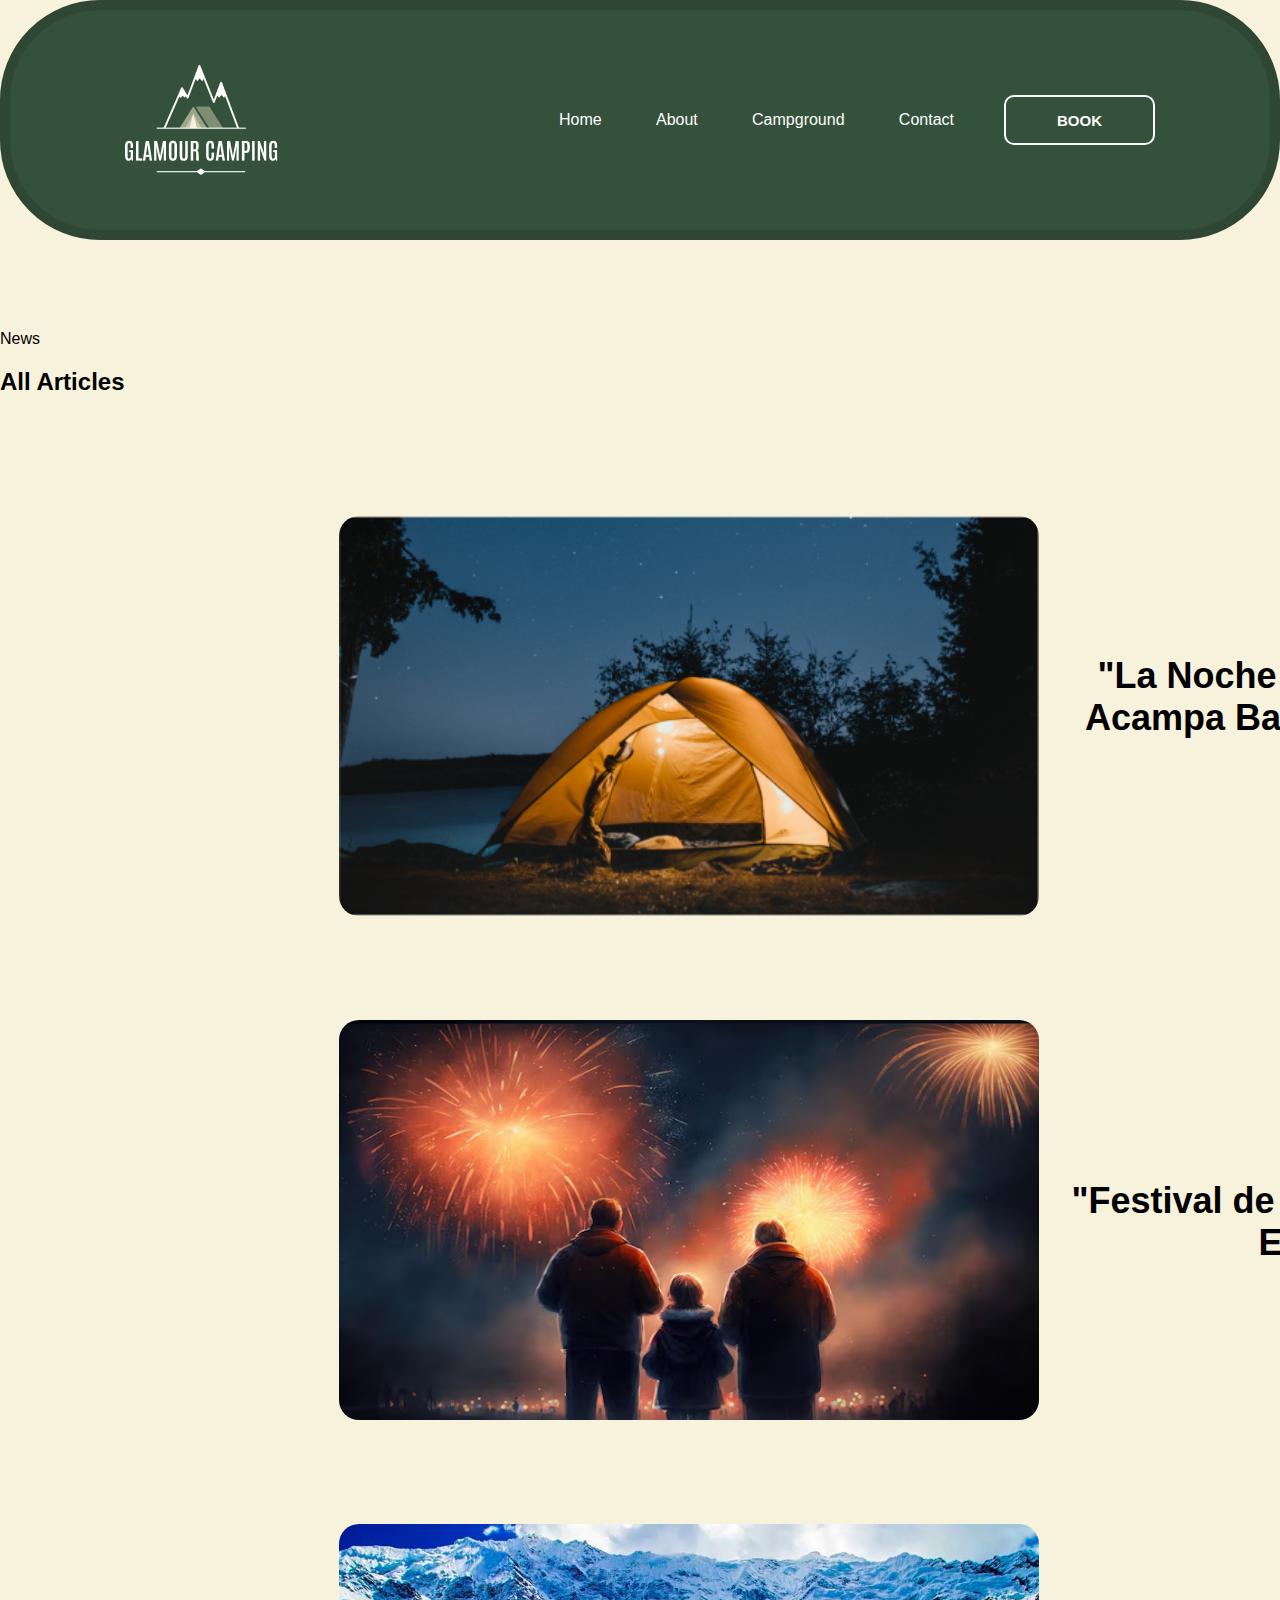
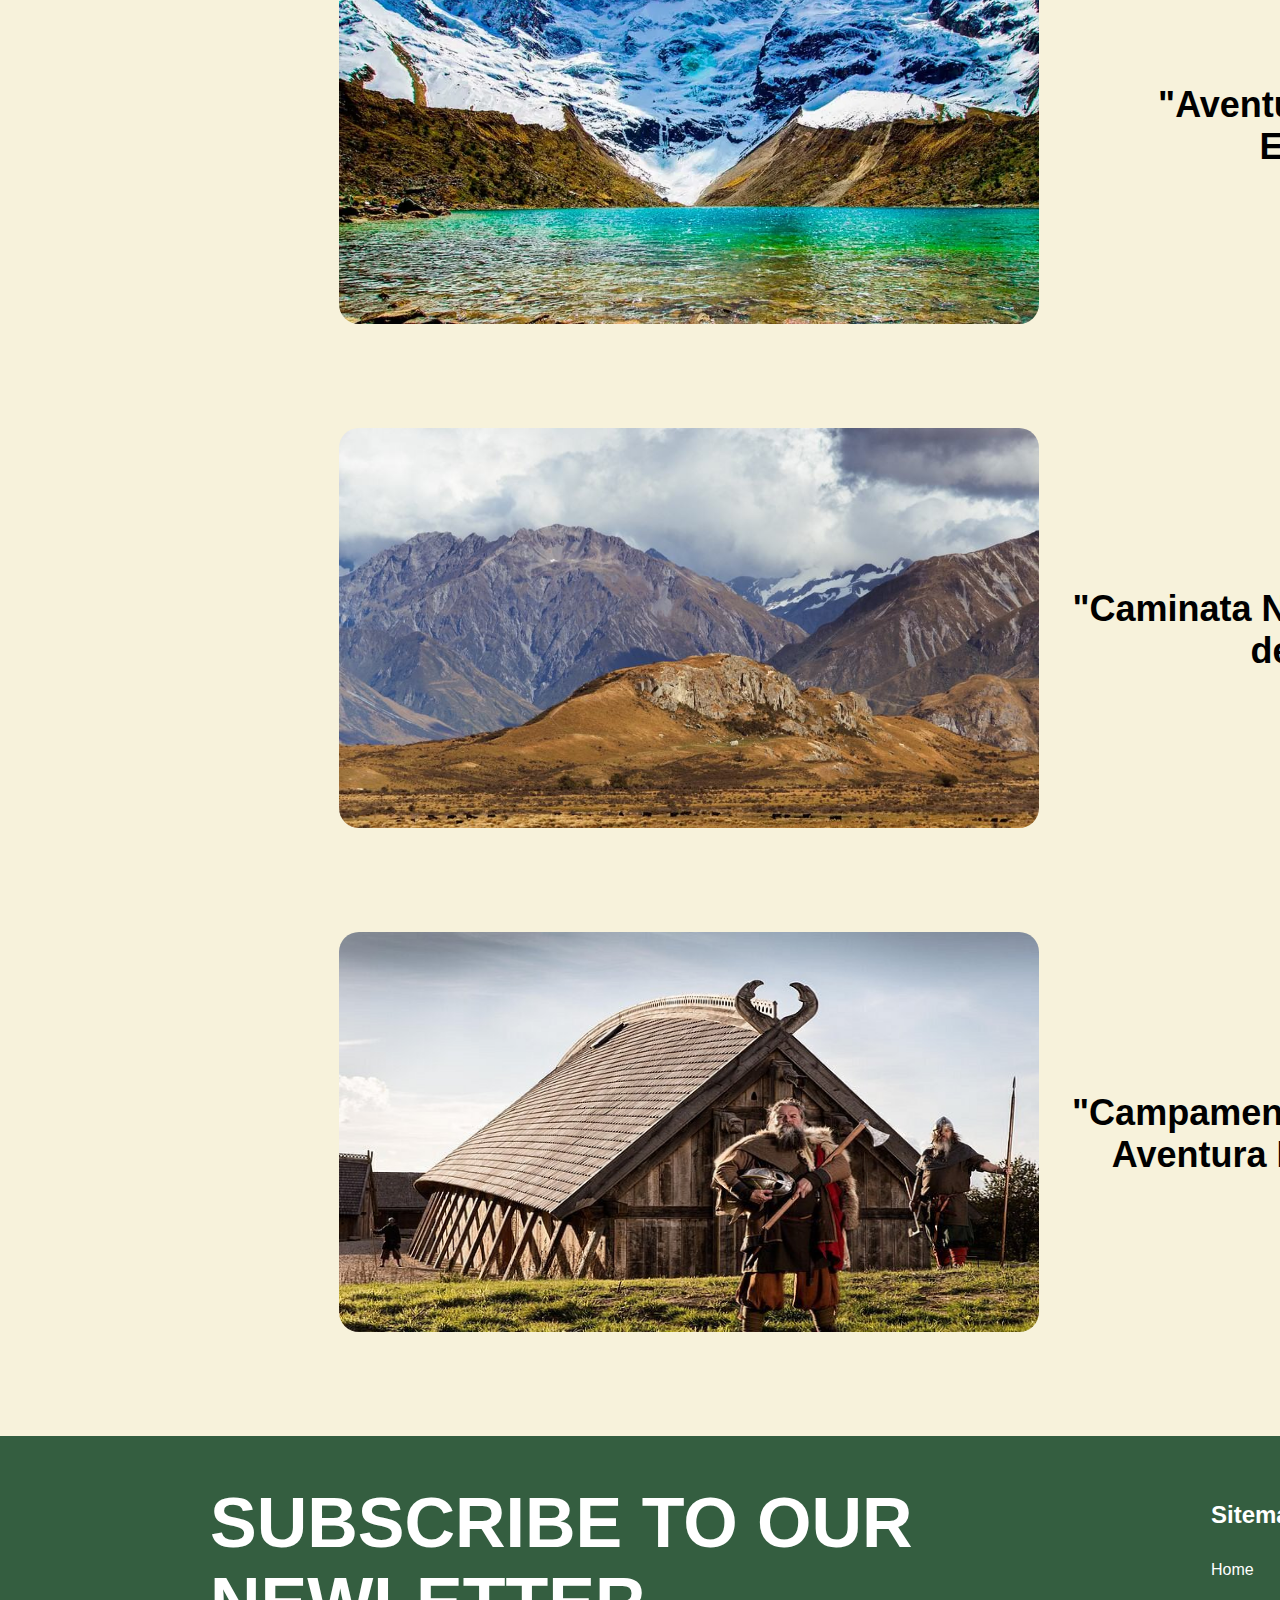
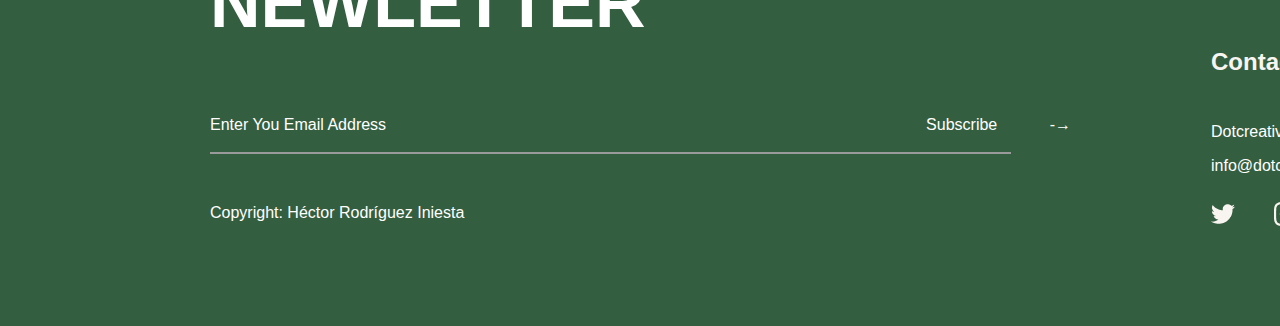
<file: new.html>
<!DOCTYPE html>
<html lang="es">

<head>
    <meta charset="UTF-8">
    <title>New</title>
    <link rel="stylesheet" href="estiloarticulos.css">
</head>

<body>

    <header>
        <div id="cabezera">
            <div class="logo">
                <img src="imagenes/logoglamourcamping.png" alt="Logo de Glamour Camping">
            </div>

            <div id="menu">
                <nav>
                    <ul>
                        <li><a href="index.html">Home</a></li>
                        <li><a href="#">About</a></li>
                        <li><a href="#">Campground</a></li>
                        <li><a href="#">Contact</a></li>
                    </ul>
                </nav>
                <button>
                    <a href="#"> BOOK </a>
                </button>
            </div>
        </div>
    </header>

    <section id="news">
        <p>News</p>

        <div id="LastestArticles">
            <h2>All Articles</h2>
        </div>

        <div id="news0">
            <!-- Aquí se insertarán dinámicamente los 5 artículos -->
        </div>
    </section>

    <footer>

        <div>

            <div id="subscribe">

                <h1>Subscribe to our newletter</h1>
                <p>Enter You Email Address⠀⠀⠀⠀⠀⠀⠀⠀⠀⠀⠀⠀⠀⠀⠀⠀⠀⠀⠀⠀⠀⠀⠀⠀⠀⠀⠀⠀⠀⠀⠀⠀⠀⠀⠀⠀⠀⠀⠀⠀⠀⠀⠀⠀⠀Subscribe ⠀⠀⠀⠀-→</p>
                <hr id="linea">
                <p id="nombre">Copyright: Héctor Rodríguez Iniesta</p>

            </div>

            <div id="derechafooter">

                <div id="footerfinal">

                    <nav>
                        <h4>Sitemap</h4>
                        <ul>
                            <li><a href="index.html">Home</a></li>
                            <li><a href="">About</a></li>
                            <li><a href="">Campground</a></li>
                            <li><a href="">News</a></li>
                        </ul>
                    </nav>

                    <div id="botonfinal">

                        <a href="#cabecera"><img src="../imagenes/flechaarriba.png" alt="flecha arriba"></a>

                    </div>

                </div>

                <div id="footercontacto">

                    <h4>Contact</h4>
                    <a href="#">
                        <p>Dotcreativemarket.com</p>
                    </a>
                    <a href="mailto:info@dotcreativemarket.com">
                        <p>info@dotcreativemarket.com</p>
                    </a>

                </div>

                <div id="footerlogos">

                    <img src="../imagenes/X.png" alt="Logo twitter">
                    <img src="../imagenes/instagram.png" alt="Logo Instagram">
                    <img src="../imagenes/tiktok.png" alt="Logo TikTok">
                    <img src="../imagenes/circulos.png" alt="Logo Circulos">

                </div>
            </div>
        </div>
    </footer>

    <script src="bdNoticies.js"></script>
</body>

</html>
</file>
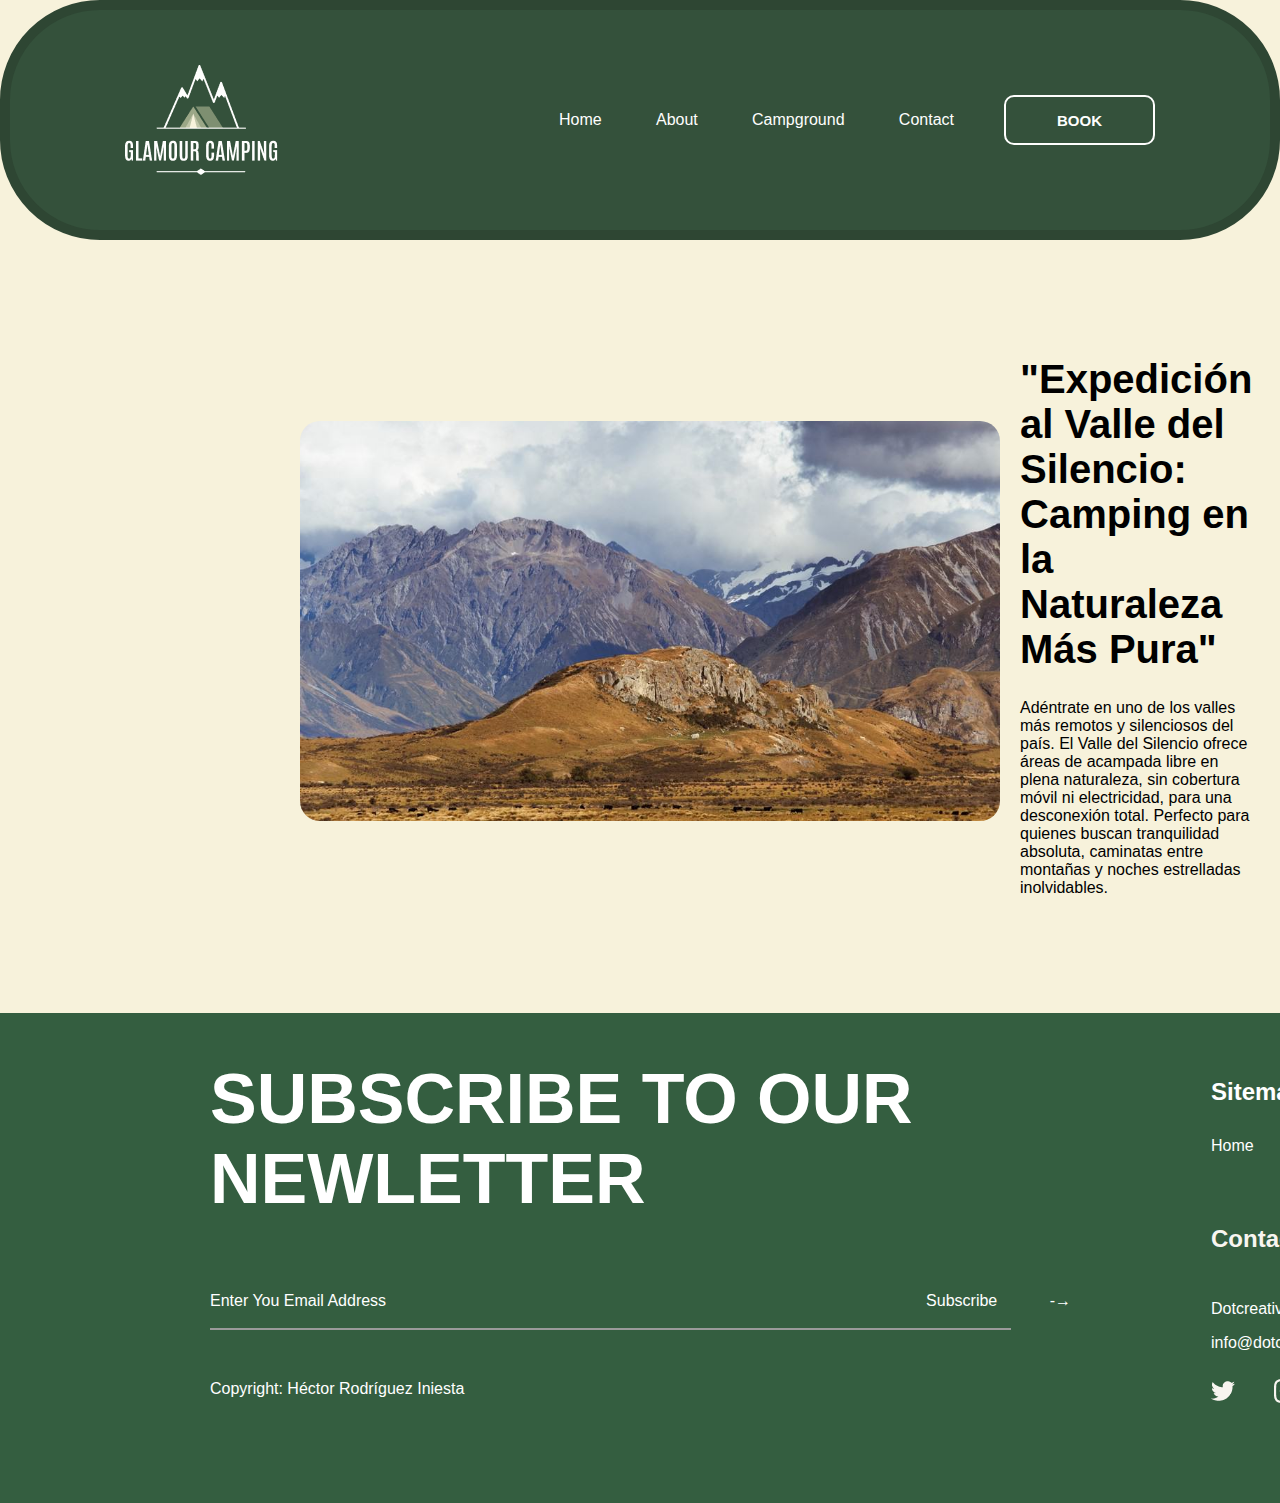
<file: articles/article4.html>
<!DOCTYPE html>
<html lang="es">

<head>
    <meta charset="UTF-8">
    <meta name="viewport" content="width=device-width, initial-scale=1.0">
    <title>Article1</title>
    <link rel="stylesheet" href="../estiloarticulos.css">
</head>

<body>

    <header>
        <div id="cabezera">
            <div class="logo">
                <img src="../imagenes/logoglamourcamping.png" alt="Logo de Glamour Camping">
            </div>

            <div id="menu">
                <nav>
                    <ul>
                        <li><a href="../index.html">Home</a></li>
                        <li><a href="#">About</a></li>
                        <li><a href="#">Campground</a></li>
                        <li><a href="#">Contact</a></li>
                    </ul>
                </nav>
                <button>
                    <a href="#"> BOOK </a>
                </button>
            </div>
        </div>
    </header>

    <div class="articulo">
        <img src="../imagenes/valledelsilencio.jpg" alt="Valle del Silencio">
        <div>
            <h1>"Expedición al Valle del Silencio: Camping en la Naturaleza Más Pura"</h1>
            <p>Adéntrate en uno de los valles más remotos y silenciosos del país. El Valle del Silencio ofrece áreas de
                acampada libre en plena naturaleza, sin cobertura móvil ni electricidad, para una desconexión total.
                Perfecto para quienes buscan tranquilidad absoluta, caminatas entre montañas y noches estrelladas
                inolvidables.</p>
        </div>
    </div>

    <footer>

        <div>

            <div id="subscribe">

                <h1>Subscribe to our newletter</h1>
                <p>Enter You Email Address⠀⠀⠀⠀⠀⠀⠀⠀⠀⠀⠀⠀⠀⠀⠀⠀⠀⠀⠀⠀⠀⠀⠀⠀⠀⠀⠀⠀⠀⠀⠀⠀⠀⠀⠀⠀⠀⠀⠀⠀⠀⠀⠀⠀⠀Subscribe ⠀⠀⠀⠀-→</p>
                <hr id="linea">
                <p id="nombre">Copyright: Héctor Rodríguez Iniesta</p>

            </div>

            <div id="derechafooter">

                <div id="footerfinal">

                    <nav>
                        <h4>Sitemap</h4>
                        <ul>
                            <li><a href="index.html">Home</a></li>
                            <li><a href="">About</a></li>
                            <li><a href="">Campground</a></li>
                            <li><a href="">News</a></li>
                        </ul>
                    </nav>

                    <div id="botonfinal">

                        <a href="#cabecera"><img src="../imagenes/flechaarriba.png" alt="flecha arriba"></a>

                    </div>

                </div>

                <div id="footercontacto">

                    <h4>Contact</h4>
                    <a href="#">
                        <p>Dotcreativemarket.com</p>
                    </a>
                    <a href="mailto:info@dotcreativemarket.com">
                        <p>info@dotcreativemarket.com</p>
                    </a>

                </div>

                <div id="footerlogos">

                    <img src="../imagenes/X.png" alt="Logo twitter">
                    <img src="../imagenes/instagram.png" alt="Logo Instagram">
                    <img src="../imagenes/tiktok.png" alt="Logo TikTok">
                    <img src="../imagenes/circulos.png" alt="Logo Circulos">

                </div>
            </div>
        </div>
    </footer>

</body>

</html>
</file>
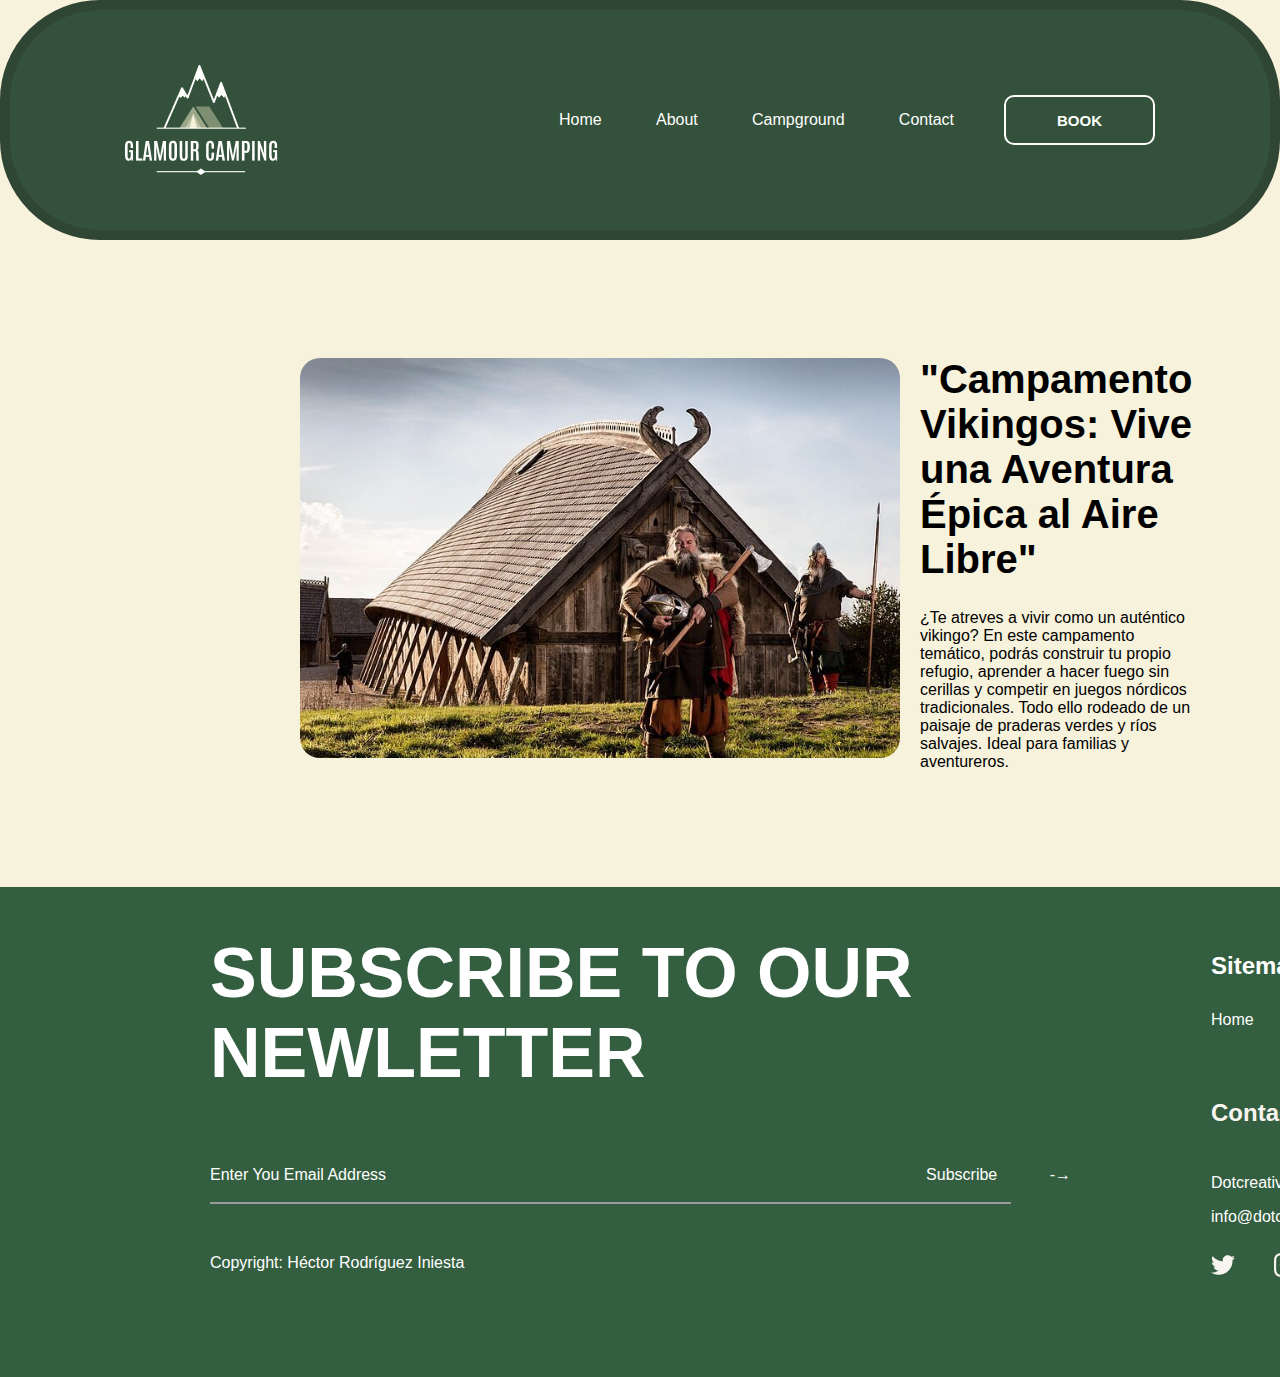
<file: articles/article5.html>
<!DOCTYPE html>
<html lang="es">

<head>
    <meta charset="UTF-8">
    <meta name="viewport" content="width=device-width, initial-scale=1.0">
    <title>Article1</title>
    <link rel="stylesheet" href="../estiloarticulos.css">
</head>

<body>

    <header>
        <div id="cabezera">
            <div class="logo">
                <img src="../imagenes/logoglamourcamping.png" alt="Logo de Glamour Camping">
            </div>

            <div id="menu">
                <nav>
                    <ul>
                        <li><a href="../index.html">Home</a></li>
                        <li><a href="#">About</a></li>
                        <li><a href="#">Campground</a></li>
                        <li><a href="#">Contact</a></li>
                    </ul>
                </nav>
                <button>
                    <a href="#"> BOOK </a>
                </button>
            </div>
        </div>
    </header>

    <div class="articulo">
        <img src="../imagenes/pobladovikingo.jpg" alt="Poblado vikingo">
        <div>
            <h1>"Campamento Vikingos: Vive una Aventura Épica al Aire Libre"</h1>
            <P>¿Te atreves a vivir como un auténtico vikingo? En este campamento temático, podrás construir tu propio
                refugio, aprender a hacer fuego sin cerillas y competir en juegos nórdicos tradicionales. Todo ello
                rodeado de un paisaje de praderas verdes y ríos salvajes. Ideal para familias y aventureros.</P>
        </div>
    </div>

    <footer>

        <div>

            <div id="subscribe">

                <h1>Subscribe to our newletter</h1>
                <p>Enter You Email Address⠀⠀⠀⠀⠀⠀⠀⠀⠀⠀⠀⠀⠀⠀⠀⠀⠀⠀⠀⠀⠀⠀⠀⠀⠀⠀⠀⠀⠀⠀⠀⠀⠀⠀⠀⠀⠀⠀⠀⠀⠀⠀⠀⠀⠀Subscribe ⠀⠀⠀⠀-→</p>
                <hr id="linea">
                <p id="nombre">Copyright: Héctor Rodríguez Iniesta</p>

            </div>

            <div id="derechafooter">

                <div id="footerfinal">

                    <nav>
                        <h4>Sitemap</h4>
                        <ul>
                            <li><a href="index.html">Home</a></li>
                            <li><a href="">About</a></li>
                            <li><a href="">Campground</a></li>
                            <li><a href="">News</a></li>
                        </ul>
                    </nav>

                    <div id="botonfinal">

                        <a href="#cabecera"><img src="../imagenes/flechaarriba.png" alt="flecha arriba"></a>

                    </div>

                </div>

                <div id="footercontacto">

                    <h4>Contact</h4>
                    <a href="#">
                        <p>Dotcreativemarket.com</p>
                    </a>
                    <a href="mailto:info@dotcreativemarket.com">
                        <p>info@dotcreativemarket.com</p>
                    </a>

                </div>

                <div id="footerlogos">

                    <img src="../imagenes/X.png" alt="Logo twitter">
                    <img src="../imagenes/instagram.png" alt="Logo Instagram">
                    <img src="../imagenes/tiktok.png" alt="Logo TikTok">
                    <img src="../imagenes/circulos.png" alt="Logo Circulos">

                </div>
            </div>
        </div>
    </footer>

</body>

</html>
</file>
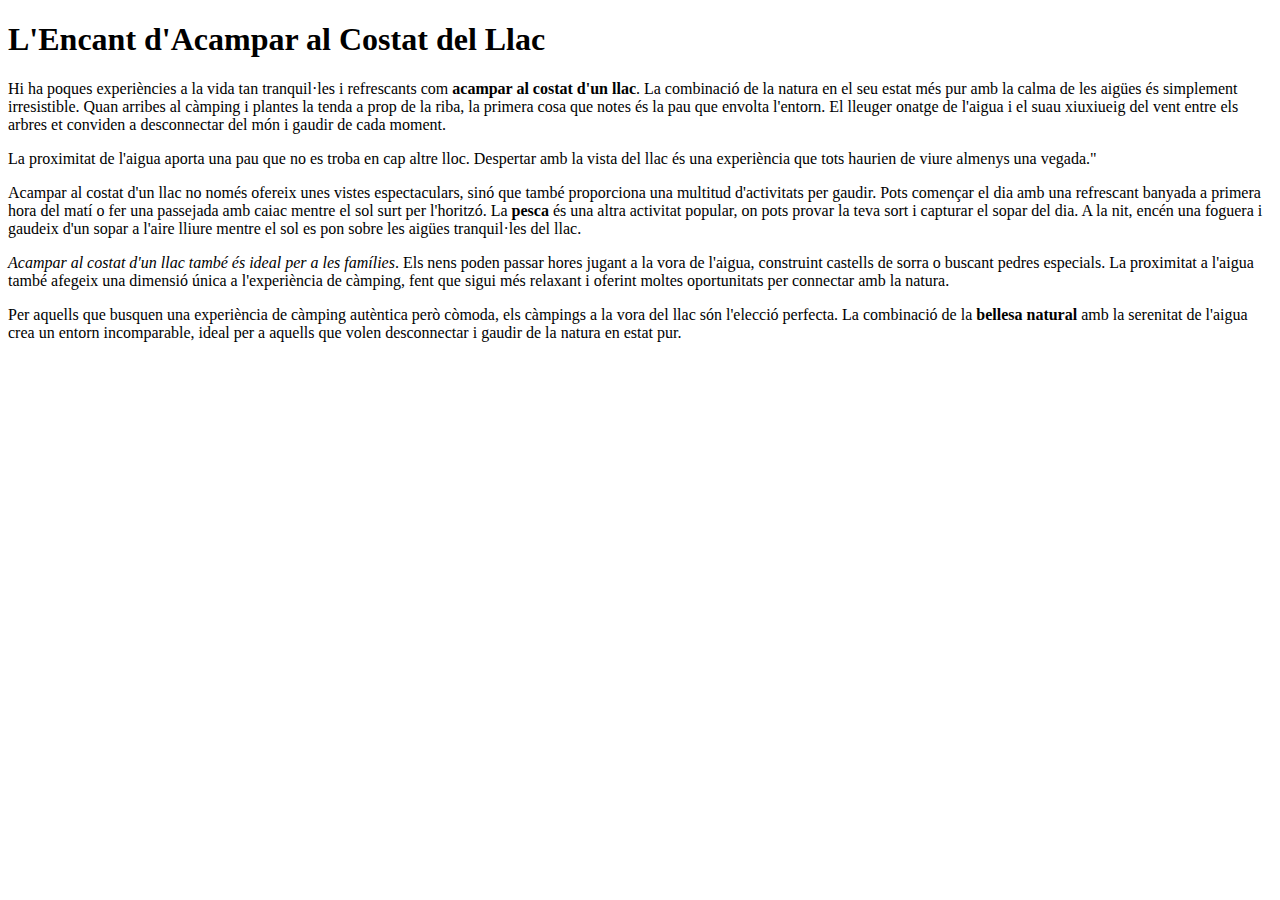
<file: articles/articulo1.html>
<!DOCTYPE html>
<html lang="ca">

<head>
    <meta charset="UTF-8">
    <meta name="viewport" content="width=device-width, initial-scale=1.0">
    <title>Article1</title>
</head>

<body>
    <h1>L'Encant d'Acampar al Costat del Llac</h1>
    <p>Hi ha poques experiències a la vida tan tranquil·les i refrescants com <strong>acampar al costat d'un llac</strong>. La
        combinació de la natura en el seu estat més pur amb la calma de les aigües és simplement irresistible. Quan
        arribes al càmping i plantes la tenda a prop de la riba, la primera cosa que notes és la pau que envolta
        l'entorn. El lleuger onatge de l'aigua i el suau xiuxiueig del vent entre els arbres et conviden a desconnectar
        del món i gaudir de cada moment.
    </p>
    <p>La proximitat de l'aigua aporta una pau que no es troba en cap altre lloc. Despertar amb la vista del llac és una
        experiència que tots haurien de viure almenys una vegada."
    </p>
    <p>Acampar al costat d'un llac no només ofereix unes vistes espectaculars, sinó que també proporciona una multitud
        d'activitats per gaudir. Pots començar el dia amb una refrescant banyada a primera hora del matí o fer una
        passejada amb caiac mentre el sol surt per l'horitzó. La <strong>pesca</strong> és una altra activitat popular, on pots
        provar la teva sort i capturar el sopar del dia. A la nit, encén una foguera i gaudeix d'un sopar a l'aire
        lliure mentre el sol es pon sobre les aigües tranquil·les del llac.
    </p>
    <p><em>Acampar al costat d'un llac també és ideal per a les famílies</em>. Els nens poden passar hores jugant a la
        vora de l'aigua, construint castells de sorra o buscant pedres especials. La proximitat a l'aigua també afegeix
        una dimensió única a l'experiència de càmping, fent que sigui més relaxant i oferint moltes oportunitats per
        connectar amb la natura.</p>
    <p>Per aquells que busquen una experiència de càmping autèntica però còmoda, els càmpings a la vora del llac són
        l'elecció perfecta. La combinació de la <strong>bellesa natural</strong> amb la serenitat de l'aigua crea un entorn
        incomparable, ideal per a aquells que volen desconnectar i gaudir de la natura en estat pur.</p>
    <p></p>

</body>

</html>
</file>
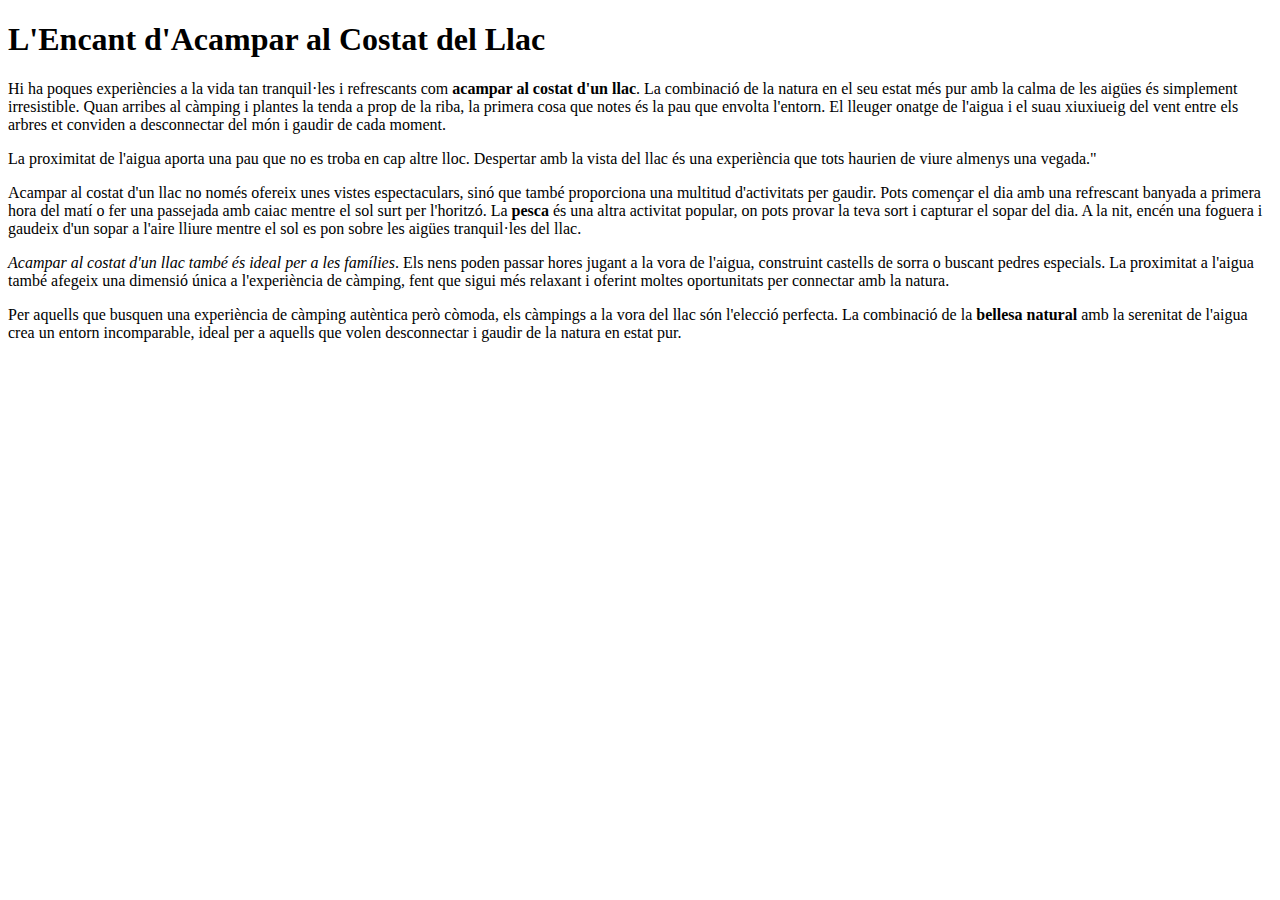
<file: articles/articulo2.html>
<!DOCTYPE html>
<html lang="ca">

<head>
    <meta charset="UTF-8">
    <meta name="viewport" content="width=device-width, initial-scale=1.0">
    <title>Article2</title>
</head>

<body>
    <h1>L'Encant d'Acampar al Costat del Llac</h1>
    <p>Hi ha poques experiències a la vida tan tranquil·les i refrescants com <strong>acampar al costat d'un llac</strong>. La
        combinació de la natura en el seu estat més pur amb la calma de les aigües és simplement irresistible. Quan
        arribes al càmping i plantes la tenda a prop de la riba, la primera cosa que notes és la pau que envolta
        l'entorn. El lleuger onatge de l'aigua i el suau xiuxiueig del vent entre els arbres et conviden a desconnectar
        del món i gaudir de cada moment.
    </p>
    <p>La proximitat de l'aigua aporta una pau que no es troba en cap altre lloc. Despertar amb la vista del llac és una
        experiència que tots haurien de viure almenys una vegada."
    </p>
    <p>Acampar al costat d'un llac no només ofereix unes vistes espectaculars, sinó que també proporciona una multitud
        d'activitats per gaudir. Pots començar el dia amb una refrescant banyada a primera hora del matí o fer una
        passejada amb caiac mentre el sol surt per l'horitzó. La <strong>pesca</strong> és una altra activitat popular, on pots
        provar la teva sort i capturar el sopar del dia. A la nit, encén una foguera i gaudeix d'un sopar a l'aire
        lliure mentre el sol es pon sobre les aigües tranquil·les del llac.
    </p>
    <p><em>Acampar al costat d'un llac també és ideal per a les famílies</em>. Els nens poden passar hores jugant a la
        vora de l'aigua, construint castells de sorra o buscant pedres especials. La proximitat a l'aigua també afegeix
        una dimensió única a l'experiència de càmping, fent que sigui més relaxant i oferint moltes oportunitats per
        connectar amb la natura.</p>
    <p>Per aquells que busquen una experiència de càmping autèntica però còmoda, els càmpings a la vora del llac són
        l'elecció perfecta. La combinació de la <strong>bellesa natural</strong> amb la serenitat de l'aigua crea un entorn
        incomparable, ideal per a aquells que volen desconnectar i gaudir de la natura en estat pur.</p>
    <p></p>

</body>

</html>
</file>
<file: estiloarticulos.css>
/* ------------------- ESTILOS GENERALES ------------------- */

/* Estilos generales para el cuerpo de la página */
body {
    box-sizing: border-box; /* Ajusta el modelo de caja */
    font-family: "Inter", sans-serif; /* Fuente principal */
    font-size: 16px; /* Tamaño de fuente base */
    margin: 0; /* Sin margen */
    background-color: #F7F2DB; /* Color de fondo */
}



/* ------------------- CABECERA ------------------- */

/* Contenedor principal de la cabecera */
#cabezera {
    align-items: center; /* Alineación vertical centrada */
    display: flex; /* Diseño en flexbox */
    justify-content: space-between; /* Espaciado entre elementos */
    border: #243d2b 10px solid; /* Borde verde oscuro */
    border-radius: 100px; /* Bordes redondeados */
    background-color: #2a4933; /* Color de fondo */
    opacity: 0.95; /* Transparencia */
    height: 220px; /* Altura del contenedor */
    margin-bottom: 90px; /* Separación inferior */
}



/* Estilos del logo */
.logo {
    width: 152px; /* Ancho del logo */
    height: 110px; /* Altura del logo */
    margin-left: 115px; /* Margen izquierdo */
}







/* ------------------- MENÚ ------------------- */

/* Contenedor del menú */
#menu {
    display: flex; /* Diseño en flexbox */
    justify-content: center; /* Centrado horizontal */
    margin-right: 115px; /* Margen derecho */
}

/* Botones del menú */
#menu button {
    width: 151px; /* Ancho del botón */
    height: 50px; /* Altura del botón */
    border: 2px solid #FFFFFF; /* Borde blanco */
    background-color: transparent; /* Fondo transparente */
    border-radius: 10px; /* Bordes redondeados */
    margin-left: 50px; /* Margen izquierdo */
}

/* Lista de navegación dentro del menú */
#menu nav ul {
    width: 395px; /* Ancho de la lista */
    display: flex; /* Diseño en flexbox */
    justify-content: space-between; /* Espaciado entre elementos */
    align-items: center; /* Alineación vertical */
}

/* Elementos de la lista del menú */
#menu nav ul li {
    list-style: none; /* Sin viñetas */
}

/* Enlaces dentro de los elementos del menú */
#menu nav ul li a {
    color: #FFFFFF; /* Color del texto */
    text-decoration: none; /* Sin subrayado */
    font-weight: 500; /* Grosor del texto */
}

/* Enlaces dentro de los botones del menú */
#menu button a {
    text-decoration: none; /* Sin subrayado */
    color: #FFFFFF; /* Color del texto */
    font-weight: 700; /* Grosor del texto */
    font-size: 15px; /* Tamaño de la fuente */
}








/* ------------------- FOOTER ------------------- */

/* Contenedor principal del footer */
footer {
    width: 1920px; /* Ancho completo */
    height: 490px; /* Altura del footer */
    background-color: #345E40; /* Color de fondo */
    margin-top: 90px; /* Separación superior */
}

/* Contenedor de elementos dentro del footer */
footer > div {
    margin-left: 210px; /* Margen izquierdo */
    display: flex; /* Diseño en flexbox */
    margin-top: 100px; /* Separación superior */
}

/* Encabezado dentro del footer */
#subscribe h1 {
    color: #FFFFFF; /* Color del texto */
    width: 751px; /* Ancho del encabezado */
    height: 182px; /* Altura del encabezado */
    font-weight: 700; /* Grosor del texto */
    font-size: 70px; /* Tamaño de la fuente */
    text-transform: uppercase; /* Texto en mayúsculas */
    margin-right: 250px; /* Margen derecho */
}

/* Párrafo dentro del footer */
#subscribe p {
    height: 21px; /* Altura del párrafo */
    font-weight: 400; /* Grosor del texto */
    font-size: 16px; /* Tamaño de la fuente */
    color: #FFFFFF; /* Color del texto */
    margin-top: 50px; /* Separación superior */
}

/* Contenedor derecho del footer */
#derecha {
    margin-top: 180px; /* Separación superior */
    margin-left: 197px; /* Margen izquierdo */
}

/* Contenedor del footer final */
#footerfinal {
    display: flex; /* Diseño en flexbox */
    margin-top: 33px; /* Separación superior */
}

/* Navegación dentro del footer final */
#footerfinal nav {
    width: 384px; /* Ancho del contenedor */
    height: 99px; /* Altura del contenedor */
}

/* Encabezados dentro de la navegación del footer */
#footerfinal nav h4 {
    color: #FFFFFF; /* Color del texto */
    font-weight: 700; /* Grosor del texto */
    font-size: 24px; /* Tamaño de la fuente */
}

/* Lista de navegación dentro del footer */
#footerfinal nav ul {
    width: 384px; /* Ancho de la lista */
    display: flex; /* Diseño en flexbox */
    justify-content: space-between; /* Espaciado entre elementos */
    padding: 0px; /* Sin relleno */
    margin-top: 24px; /* Separación superior */
}

/* Elementos de la lista de navegación */
#footerfinal nav ul li {
    list-style: none; /* Sin viñetas */
}

/* Enlaces dentro de la lista de navegación */
#footerfinal > nav > ul a {
    font-weight: 400; /* Grosor del texto */
    font-size: 16px; /* Tamaño de la fuente */
    text-decoration: none; /* Sin subrayado */
    color: #FFFFFF; /* Color del texto */
}

/* Botón circular en el footer */
#botonfinal {
    width: 48px; /* Ancho del botón */
    height: 48px; /* Altura del botón */
    border: 1px solid #FFFFFF; /* Borde blanco */
    border-radius: 100px; /* Forma circular */
    display: flex; /* Diseño en flexbox */
    justify-content: center; /* Centrado horizontal */
    align-items: center; /* Centrado vertical */
    margin-top: 12px; /* Separación superior */
    margin-left: 124px; /* Margen izquierdo */
    cursor: pointer; /* Cambia el cursor al pasar por encima */
}









/* ------------------- CONTACTO EN EL FOOTER ------------------- */

/* Contenedor de la sección de contacto */
#footercontacto {
    width: 222px; /* Ancho del contenedor */
    height: 134px; /* Altura del contenedor */
    margin-top: 80px; /* Separación superior */
}

/* Encabezados dentro de la sección de contacto */
#footercontacto h4 {
    width: 94px; /* Ancho del encabezado */
    height: 43px; /* Altura del encabezado */
    font-weight: 700; /* Grosor del texto */
    font-size: 24px; /* Tamaño de la fuente */
    color: #F8F5F0; /* Color del texto */
}

/* Enlaces dentro de la sección de contacto */
#footercontacto a {
    width: 176px; /* Ancho del enlace */
    height: 21px; /* Altura del enlace */
    font-weight: 400; /* Grosor del texto */
    font-size: 16px; /* Tamaño de la fuente */
    color: #FFFFFF; /* Color del texto */
    text-decoration: none; /* Sin subrayado */
}








/* ------------------- LOGOS EN EL FOOTER ------------------- */

/* Contenedor de los logos en el footer */
#footerlogos {
    width: 213px; /* Ancho del contenedor */
    height: 24px; /* Altura del contenedor */
    margin-top: 20px; /* Separación superior */
    display: flex; /* Diseño en flexbox */
    justify-content: space-between; /* Espaciado entre elementos */
    align-items: center; /* Alineación vertical */
}

/* Imágenes de los logos en el footer */
#Logos_Footer img {
    width: 24px; /* Ancho de la imagen */
    height: 24px; /* Altura de la imagen */
}


hr {
    border-left: 1px solid #9A9A9A;

}

.flecha {
    height: 40px;
    width: 40px;
    border: 1px solid #6d6d6d;
    border-radius: 100%;
    display: flex;
    justify-content: center;
    align-items: center;
}



#linea {
    border: 1px solid #9A9A9A;
    margin-right: 200px;
}









/* ------------------- ARTÍCULOS ------------------- */

/* Contenedor principal de los artículos */
.articulo {
    display: flex; /* Diseño en flexbox */
    align-items: center; /* Alineación vertical */
    gap: 20px; /* Espaciado entre elementos */
    padding-left: 300px; /* Relleno izquierdo */
    padding-right: 300px; /* Relleno derecho */
}

/* Imágenes dentro de los artículos */
.articulo img {
    width: 700px; /* Ancho completo */
    height: 400px; /* Altura completa */
    border-radius: 20px; /* Bordes redondeados */
}

/* Encabezados dentro de los artículos */
.articulo h1 {
    font-weight: 700; /* Grosor del texto */
    font-size: 40px; /* Tamaño de la fuente */
    color: #000000; /* Color del texto */
}

/* Párrafos dentro de los artículos */
.articulo p {
    font-weight: 400; /* Grosor del texto */
    font-size: 16px; /* Tamaño de la fuente */
    color: #000000; /* Color del texto */
}








/* ------------------- ALL ARTICLES ------------------- */

/* Contenedor principal de los artículos */
.noticia {
    display: flex; /* Diseño en flexbox */
    align-items: center; /* Alineación vertical */
    gap: 20px; /* Espaciado entre elementos */
    padding-left: 300px; /* Relleno izquierdo */
    padding-right: 300px; /* Relleno derecho */
    padding-top: 100px;
}

/* Imágenes dentro de los artículos */
.noticia img {
    width: 700px; /* Ancho completo */
    height: 400px; /* Altura completa */
    border-radius: 20px; /* Bordes redondeados */
}

/* Párrafos dentro de los artículos */
.noticia p {

    font-size: 36px; /* Tamaño de la fuente */
    color: #000000; /* Color del texto */
}

.imgnews {
    width: 700px;
    border-radius: 50px;
    height: 400px;
}
  
.pnews {
    width: 600px; /* Ancho del párrafo */
    text-align: center;
    font-size: 30px; /* Tamaño de la fuente */
    font-weight: 700;
    font-size: 40px;
    color: #000000;
}



#allarticles {
    color: rgb(0, 0, 0);
    font-size: 40px; /* Tamaño de la fuente */
    padding-left: 900px; /* Relleno izquierdo */
    padding-right: 300px; /* Relleno derecho */
}




/* ------------------- OTROS ------------------- */

/* Imagen dentro de las noticias */
.imgnoticias {
    width: 600px; /* Ancho de la imagen */
}

/* Párrafo dentro de las noticias */
.pnoticia {
    width: 600px; /* Ancho del párrafo */
    height: 100px; /* Altura del párrafo */
}

/* Contenedor de noticias específicas */
.news01 {
    width: 600px; /* Ancho del contenedor */
    height: 100px; /* Altura del contenedor */
    margin-top: 20px; /* Separación superior */
}
</file>
